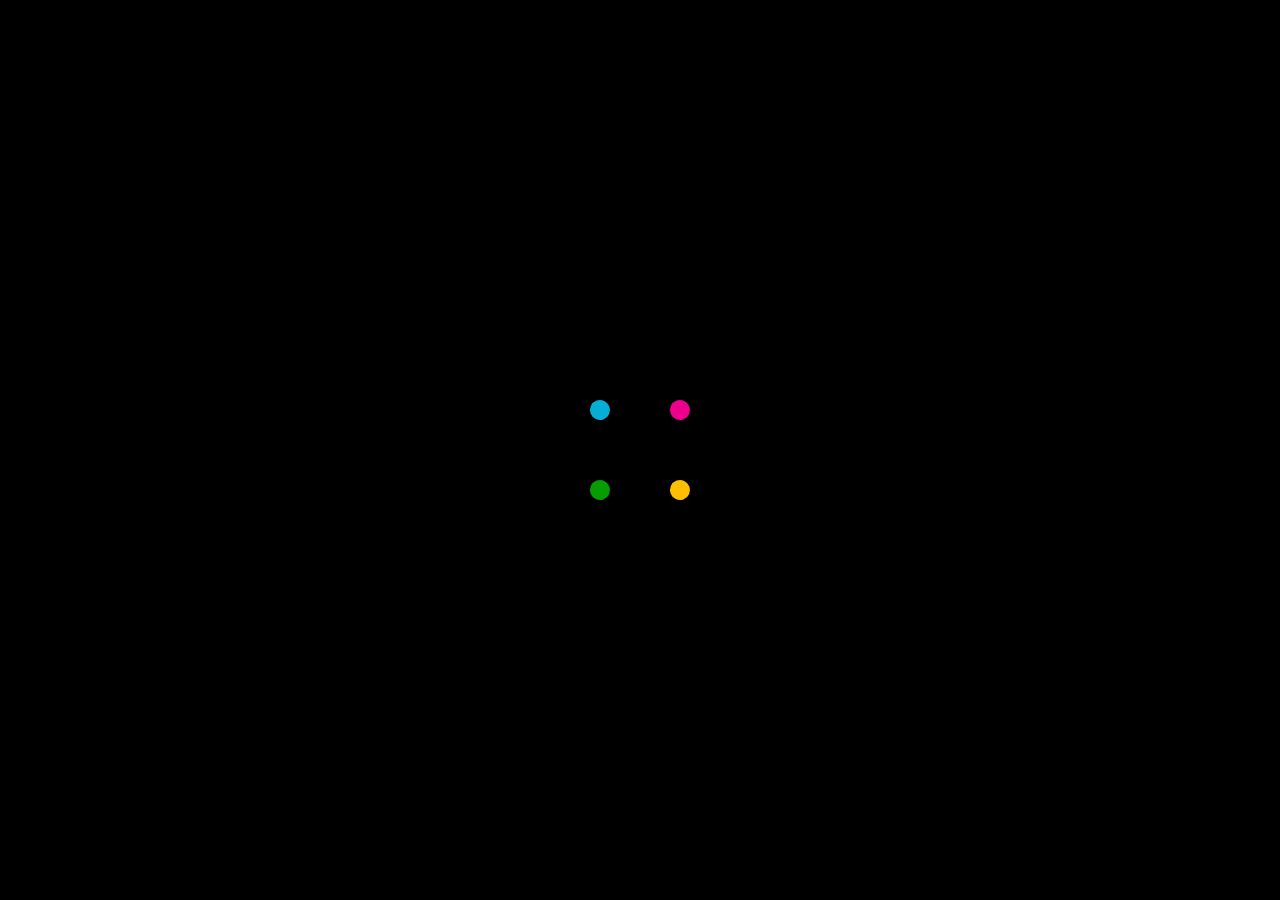
<file: index.html>
<!DOCTYPE html>
<html lang="en">

<head>
  <meta charset="utf-8">
  <meta content="width=device-width, initial-scale=1.0" name="viewport">

  <title>Pradip's Portfolio</title>
  <meta content="" name="description">
  <meta content="" name="keywords">

  <!-- Favicons -->
  <link href="assets/img/Ps.webp" rel="icon">
  <link href="assets/img/Ps.webp" rel="apple-touch-icon">

  <!-- Google Fonts -->
  <link
    href="https://fonts.googleapis.com/css?family=Open+Sans:300,300i,400,400i,600,600i,700,700i|Raleway:300,300i,400,400i,500,500i,600,600i,700,700i|Poppins:300,300i,400,400i,500,500i,600,600i,700,700i"
    rel="stylesheet">

  <!-- Vendor CSS Files -->
  <link href="assets/vendor/bootstrap/css/bootstrap.min.css" rel="stylesheet">
  <link href="assets/vendor/bootstrap-icons/bootstrap-icons.css" rel="stylesheet">
  <link href="assets/vendor/boxicons/css/boxicons.min.css" rel="stylesheet">
  <link href="assets/vendor/glightbox/css/glightbox.min.css" rel="stylesheet">
  <link href="assets/vendor/remixicon/remixicon.css" rel="stylesheet">
  <link href="assets/vendor/swiper/swiper-bundle.min.css" rel="stylesheet">

  <!-- Bootstrap CSS -->
  <link rel="stylesheet" href="https://cdn.jsdelivr.net/npm/bootstrap@4.0.0/dist/css/bootstrap.min.css"
    integrity="sha384-Gn5384xqQ1aoWXA+058RXPxPg6fy4IWvTNh0E263XmFcJlSAwiGgFAW/dAiS6JXm" crossorigin="anonymous">

  <!-- Template Main CSS File -->
  <link href="assets/css/style.css" rel="stylesheet">

  <!-- =======================================================
  * Template Name: Personal
  * Updated: Mar 13 2024 with Bootstrap v5.3.3
  * Template URL: https://bootstrapmade.com/personal-free-resume-bootstrap-template/
  * Author: BootstrapMade.com
  * License: https://bootstrapmade.com/license/
  ======================================================== -->
</head>

<body>

  <!-- Preloader -->
  <div class="preloader">
    <div class="loader7">
      <span class="loader-inner-1"></span>
      <span class="loader-inner-2"></span>
      <span class="loader-inner-3"></span>
      <span class="loader-inner-4"></span>
    </div>
  </div>

  <script>
    // Simulate content loading
    window.addEventListener("load", function () {
      setTimeout(() => {
        const loader = document.querySelector(".preloader");
        loader.className += " hidden"; // Hide loader once content is loaded
      }, 2000);
    });
  </script>

  <!-- ======= Header ======= -->
  <header id="header">
    <div class="container text-dark">

      <h1 class="mb-4"><a href="index.html">Pradip Surse</a></h1>
      <!-- Uncomment below if you prefer to use an image logo -->
      <!-- <a href="index.html" class="mr-auto"><img src="assets/img/logo.png" alt="" class="img-fluid"></a> -->
      <h2 class='console-container'>I'm a passionate <span id='text'></span>
        <div class='console-underscore' id='console'>&#95;</div>
      </h2>

      <nav id="navbar" class="navbar">
        <ul>
          <li><a class="nav-link active" href="#header">Home</a></li>
          <li><a class="nav-link" href="#about">About</a></li>
          <li><a class="nav-link" href="#resume">Resume</a></li>
          <li><a class="nav-link" href="#services">Certificate</a></li>
          <li><a class="nav-link" href="#portfolio">Portfolio</a></li>
          <li><a class="nav-link" href="#graduation-book">Graduation Book</a></li>
          <li><a class="nav-link" href="#contact">Contact</a></li>
        </ul>
        <i class="bi bi-list mobile-nav-toggle"></i>
      </nav><!-- .navbar -->

      <div class="social-links">
        <a href="https://github.com/pradip-surse" class="twitter" target="_blank"><i class="bi bi-github"></i></a>
        <a href="https://www.facebook.com/pradip.surse.90?mibextid=ZbWKwL" class="facebook" target="_blank"><i class="bi bi-facebook"></i></a>
        <a href="https://www.instagram.com/_._pradip_._2k/" class="instagram" target="_blank"><i
            class="bi bi-instagram"></i></a>
        <a href="https://www.linkedin.com/in/pradip-surse-102a78267/" class="linkedin" target="_blank"><i
            class="bi bi-linkedin"></i></a>
        <a href="https://pradipsurse.blogspot.com/" class="twitter" target="_blank"><i class="bi bi-globe"></i></a>
      </div>

    </div>
  </header><!-- End Header -->

  <!-- ======= About Section ======= -->
  <section id="about" class="about">

    <!-- ======= About Me ======= -->
    <div class="about-me container">

      <div class="section-title">
        <h2>About</h2>
        <p>Learn more about me</p>
      </div>

      <div class="row">
        <div class="col-lg-4" data-aos="fade-right">
          <img src="assets/img/PS11.jpg" class="img-fluid" alt="">
        </div>
        <div class="col-lg-8 pt-4 pt-lg-0 content" data-aos="fade-left">
          <h3>Web Developer &amp; DevOps Engineer</h3>
          <p class="fst-italic">
            Hello, I'm an aspiring CS student passionate about Web Development and AWS Cloud Computing. Committed to
            honing skills for impactful contributions.
            Believes in technology's power to drive positive change and eager to be at the forefront of it.
          </p>
          <div class="row">
            <div class="col-lg-6">
              <ul>
                <li><i class="bi bi-chevron-right"></i> <strong>Birthday:</strong> <span>8 Jun 2000</span></li>
                <li><i class="bi bi-chevron-right"></i> <strong>Profile:</strong> <span><a
                      href="https://github.com/Pradip8796" class="text-light">https://github.com/Pradip8796</a></span>
                </li>
                <li><i class="bi bi-chevron-right"></i> <strong>Phone:</strong> <span>+91-8796385370</span></li>
                <li><i class="bi bi-chevron-right"></i> <strong>City:</strong> <span>Pune, Maharashtra, India</span>
                </li>
              </ul>
            </div>
            <div class="col-lg-6">
              <ul>
                <li><i class="bi bi-chevron-right"></i> <strong>Age:</strong>
                  <span id="age">
                    <script>
                      document.getElementById("age").innerText = new Date().getFullYear() - 2000
                    </script>
                  </span>
                </li>
                <li><i class="bi bi-chevron-right"></i> <strong>Degree:</strong> <span>B. Tech(2024)</span></li>
                <li><i class="bi bi-chevron-right"></i> <strong>Email:</strong>
                  <span>pradipsursesona@gmail.com</span>
                </li>
                <li><i class="bi bi-chevron-right"></i> <strong>Status:</strong> <span>Open for Work</span></li>
              </ul>
            </div>
          </div>
          <p>
            Passionate Web Developer with a flair for HTML, CSS, and JavaScript wizardry. I specialize in crafting mesmerizing user interfaces using the magic of Bootstrap. I'm adept at navigating the realms of Django, Flask, PHP, MySQL, and MongoDB to bring your web projects to life with scalability and security at their core. Let's work together to transform your digital visions into immersive and captivating experiences!✨💻
          </p>
        </div>
      </div>

    </div><!-- End About Me -->

    <!-- ======= Counts ======= -->
    <!-- <div class="counts container">

      <div class="row">

        <div class="col-lg-3 col-md-6">
          <div class="count-box">
            <i class="bi bi-emoji-smile"></i>
            <span data-purecounter-start="0" data-purecounter-end="232" data-purecounter-duration="1" class="purecounter"></span>
            <p>Happy Clients</p>
          </div>
        </div>

        <div class="col-lg-3 col-md-6 mt-5 mt-md-0">
          <div class="count-box">
            <i class="bi bi-journal-richtext"></i>
            <span data-purecounter-start="0" data-purecounter-end="521" data-purecounter-duration="1" class="purecounter"></span>
            <p>Projects</p>
          </div>
        </div>

        <div class="col-lg-3 col-md-6 mt-5 mt-lg-0">
          <div class="count-box">
            <i class="bi bi-headset"></i>
            <span data-purecounter-start="0" data-purecounter-end="1463" data-purecounter-duration="1" class="purecounter"></span>
            <p>Hours Of Support</p>
          </div>
        </div>

        <div class="col-lg-3 col-md-6 mt-5 mt-lg-0">
          <div class="count-box">
            <i class="bi bi-award"></i>
            <span data-purecounter-start="0" data-purecounter-end="24" data-purecounter-duration="1" class="purecounter"></span>
            <p>Awards</p>
          </div>
        </div>

      </div>

    </div> -->

    <!-- ======= Skills  ======= -->
    <div class="skills container">

      <div class="section-title">
        <h2>Skills</h2>
        <h4 class="text-light mb-3">Programming Languages</h4>
      </div>

      <div class="row skills-content">

        <div class="col-lg-6">

          <div class="progress">
            <span class="skill">PYTHON <i class="val">85%</i></span>
            <div class="progress-bar-wrap">
              <div class="progress-bar" role="progressbar" aria-valuenow="85" aria-valuemin="0" aria-valuemax="100">
              </div>
            </div>
          </div>

          <div class="progress">
            <span class="skill">C++ <i class="val">80%</i></span>
            <div class="progress-bar-wrap">
              <div class="progress-bar" role="progressbar" aria-valuenow="80" aria-valuemin="0" aria-valuemax="100">
              </div>
            </div>
          </div>

          <div class="progress">
            <span class="skill">JavaScript <i class="val">75%</i></span>
            <div class="progress-bar-wrap">
              <div class="progress-bar" role="progressbar" aria-valuenow="75" aria-valuemin="0" aria-valuemax="100">
              </div>
            </div>
          </div>

        </div>

        <div class="col-lg-6">

          <div class="progress">
            <span class="skill">PHP <i class="val">80%</i></span>
            <div class="progress-bar-wrap">
              <div class="progress-bar" role="progressbar" aria-valuenow="80" aria-valuemin="0" aria-valuemax="100">
              </div>
            </div>
          </div>

          <div class="progress">
            <span class="skill">JAVA <i class="val">75%</i></span>
            <div class="progress-bar-wrap">
              <div class="progress-bar" role="progressbar" aria-valuenow="75" aria-valuemin="0" aria-valuemax="100">
              </div>
            </div>
          </div>

        </div>

      </div>

    </div><!-- End Skills -->

    <!-- ======= Skills  ======= -->
    <div class="skills container">

      <div class="section-title">
        <h4 class="text-light mb-3">Web Technology</h4>
      </div>

      <div class="row skills-content">

        <div class="col-lg-6">

          <div class="progress">
            <span class="skill">HTML <i class="val">90%</i></span>
            <div class="progress-bar-wrap">
              <div class="progress-bar" role="progressbar" aria-valuenow="90" aria-valuemin="0" aria-valuemax="100">
              </div>
            </div>
          </div>

          <div class="progress">
            <span class="skill">CSS <i class="val">90%</i></span>
            <div class="progress-bar-wrap">
              <div class="progress-bar" role="progressbar" aria-valuenow="90" aria-valuemin="0" aria-valuemax="100">
              </div>
            </div>
          </div>

          <div class="progress">
            <span class="skill">JavaScript <i class="val">75%</i></span>
            <div class="progress-bar-wrap">
              <div class="progress-bar" role="progressbar" aria-valuenow="75" aria-valuemin="0" aria-valuemax="100">
              </div>
            </div>
          </div>

        </div>

        <div class="col-lg-6">

          <div class="progress">
            <span class="skill">PHP <i class="val">80%</i></span>
            <div class="progress-bar-wrap">
              <div class="progress-bar" role="progressbar" aria-valuenow="80" aria-valuemin="0" aria-valuemax="100">
              </div>
            </div>
          </div>

          <div class="progress">
            <span class="skill">NodeJs <i class="val">70%</i></span>
            <div class="progress-bar-wrap">
              <div class="progress-bar" role="progressbar" aria-valuenow="70" aria-valuemin="0" aria-valuemax="100">
              </div>
            </div>
          </div>

        </div>

      </div>

    </div><!-- End Skills -->

    <!-- ======= Interests ======= -->
    <!--div class="interests container">

      <div class="section-title">
        <h2>Interests</h2>
      </div>

      <div class="row">
        <div class="col-lg-3 col-md-4">
          <div class="icon-box">
            <i class="ri-store-line" style="color: #ffbb2c;"></i>
            <h3>Lorem Ipsum</h3>
          </div>
        </div>
        <div class="col-lg-3 col-md-4 mt-4 mt-md-0">
          <div class="icon-box">
            <i class="ri-bar-chart-box-line" style="color: #5578ff;"></i>
            <h3>Dolor Sitema</h3>
          </div>
        </div>
        <div class="col-lg-3 col-md-4 mt-4 mt-md-0">
          <div class="icon-box">
            <i class="ri-calendar-todo-line" style="color: #e80368;"></i>
            <h3>Sed perspiciatis</h3>
          </div>
        </div>
        <div class="col-lg-3 col-md-4 mt-4 mt-lg-0">
          <div class="icon-box">
            <i class="ri-paint-brush-line" style="color: #e361ff;"></i>
            <h3>Magni Dolores</h3>
          </div>
        </div>
        <div class="col-lg-3 col-md-4 mt-4">
          <div class="icon-box">
            <i class="ri-database-2-line" style="color: #47aeff;"></i>
            <h3>Nemo Enim</h3>
          </div>
        </div>
        <div class="col-lg-3 col-md-4 mt-4">
          <div class="icon-box">
            <i class="ri-gradienter-line" style="color: #ffa76e;"></i>
            <h3>Eiusmod Tempor</h3>
          </div>
        </div>
        <div class="col-lg-3 col-md-4 mt-4">
          <div class="icon-box">
            <i class="ri-file-list-3-line" style="color: #11dbcf;"></i>
            <h3>Midela Teren</h3>
          </div>
        </div>
        <div class="col-lg-3 col-md-4 mt-4">
          <div class="icon-box">
            <i class="ri-price-tag-2-line" style="color: #4233ff;"></i>
            <h3>Pira Neve</h3>
          </div>
        </div>
        <div class="col-lg-3 col-md-4 mt-4">
          <div class="icon-box">
            <i class="ri-anchor-line" style="color: #b2904f;"></i>
            <h3>Dirada Pack</h3>
          </div>
        </div>
        <div class="col-lg-3 col-md-4 mt-4">
          <div class="icon-box">
            <i class="ri-disc-line" style="color: #b20969;"></i>
            <h3>Moton Ideal</h3>
          </div>
        </div>
        <div class="col-lg-3 col-md-4 mt-4">
          <div class="icon-box">
            <i class="ri-base-station-line" style="color: #ff5828;"></i>
            <h3>Verdo Park</h3>
          </div>
        </div>
        <div class="col-lg-3 col-md-4 mt-4">
          <div class="icon-box">
            <i class="ri-fingerprint-line" style="color: #29cc61;"></i>
            <h3>Flavor Nivelanda</h3>
          </div>
        </div>
      </div>

    </div><!-- End Interests -->

    <!-- ======= Testimonials ======= -->
    <!-- <div class="testimonials container">

      <div class="section-title">
        <h2>Testimonials</h2>
      </div>

      <div class="testimonials-slider swiper" data-aos="fade-up" data-aos-delay="100">
        <div class="swiper-wrapper">

          <div class="swiper-slide">
            <div class="testimonial-item">
              <p>
                <i class="bx bxs-quote-alt-left quote-icon-left"></i>
                Proin iaculis purus consequat sem cure digni ssim donec porttitora entum suscipit rhoncus. Accusantium quam, ultricies eget id, aliquam eget nibh et. Maecen aliquam, risus at semper.
                <i class="bx bxs-quote-alt-right quote-icon-right"></i>
              </p>
              <img src="assets/img/testimonials/testimonials-1.jpg" class="testimonial-img" alt="">
              <h3>Saul Goodman</h3>
              <h4>Ceo &amp; Founder</h4>
            </div>
          </div>

          <div class="swiper-slide">
            <div class="testimonial-item">
              <p>
                <i class="bx bxs-quote-alt-left quote-icon-left"></i>
                Export tempor illum tamen malis malis eram quae irure esse labore quem cillum quid cillum eram malis quorum velit fore eram velit sunt aliqua noster fugiat irure amet legam anim culpa.
                <i class="bx bxs-quote-alt-right quote-icon-right"></i>
              </p>
              <img src="assets/img/testimonials/testimonials-2.jpg" class="testimonial-img" alt="">
              <h3>Sara Wilsson</h3>
              <h4>Designer</h4>
            </div>
          </div>

          <div class="swiper-slide">
            <div class="testimonial-item">
              <p>
                <i class="bx bxs-quote-alt-left quote-icon-left"></i>
                Enim nisi quem export duis labore cillum quae magna enim sint quorum nulla quem veniam duis minim tempor labore quem eram duis noster aute amet eram fore quis sint minim.
                <i class="bx bxs-quote-alt-right quote-icon-right"></i>
              </p>
              <img src="assets/img/testimonials/testimonials-3.jpg" class="testimonial-img" alt="">
              <h3>Jena Karlis</h3>
              <h4>Store Owner</h4>
            </div>
          </div>

          <div class="swiper-slide">
            <div class="testimonial-item">
              <p>
                <i class="bx bxs-quote-alt-left quote-icon-left"></i>
                Fugiat enim eram quae cillum dolore dolor amet nulla culpa multos export minim fugiat minim velit minim dolor enim duis veniam ipsum anim magna sunt elit fore quem dolore labore illum veniam.
                <i class="bx bxs-quote-alt-right quote-icon-right"></i>
              </p>
              <img src="assets/img/testimonials/testimonials-4.jpg" class="testimonial-img" alt="">
              <h3>Matt Brandon</h3>
              <h4>Freelancer</h4>
            </div>
          </div>

          <div class="swiper-slide">
            <div class="testimonial-item">
              <p>
                <i class="bx bxs-quote-alt-left quote-icon-left"></i>
                Quis quorum aliqua sint quem legam fore sunt eram irure aliqua veniam tempor noster veniam enim culpa labore duis sunt culpa nulla illum cillum fugiat legam esse veniam culpa fore nisi cillum quid.
                <i class="bx bxs-quote-alt-right quote-icon-right"></i>
              </p>
              <img src="assets/img/testimonials/testimonials-5.jpg" class="testimonial-img" alt="">
              <h3>John Larson</h3>
              <h4>Entrepreneur</h4>
            </div>
          </div>

        </div>
        <div class="swiper-pagination"></div>
      </div>

      <div class="owl-carousel testimonials-carousel">

      </div>

    </div> -->
    <!-- End Testimonials  -->

  </section><!-- End About Section -->

  <!-- ======= Resume Section ======= -->
  <section id="resume" class="resume">
    <div class="container">

      <div class="section-title">
        <h2>Resume</h2>
        <p>Check My Resume</p>
        <button class="btn btn-outline-warning mt-3 px-5 aos-init aos-animate" data-aos="zoom-out"
          data-aos-duration="300">Download Resume</button>
      </div>

      <div class="row">
        <div class="col-lg-6">
          <h3 class="resume-title">Sumary</h3>
          <div class="resume-item pb-0">
            <h4>Pradip Surse</h4>
            <p><em>Results-driven CS professional with a strong foundation in Python, C++, Java, and web development
                technologies.</em>
            </p>
            <p>
            <ul>
              <li>Pune, Maharashtra, India</li>
              <li>+91-8796385370</li>
              <li>pradipsursesona@gmail.com</li>
            </ul>
            </p>
          </div>

          <h3 class="resume-title">Education</h3>
          <div class="resume-item">
            <h4>BACHELOR OF TECHNOLOGY (CS)</h4>
            <h5>2021 - 2024</h5>
            <p><em>MIT Academy of Engineering, Alandi, Pune</em></p>
            <p>
            <ul>
              <li>Major: Computer Engineering</li>
              <li>Minor: Cloud Computing/DevOps</li>
              <li>CGPA: 8.02</li>
            </ul>
            </p>
          </div>
          <div class="resume-item">
            <h4>DIPLOMA</h4>
            <h5>2019 - 2021</h5>
            <p><em>Amrutvahini Polytechnic Sangamner</em></p>
            <p>
            <ul>
              <li>Major: Computer Engineering</li>
              <li>Percentage : 70.94%</li>
            </ul>
            </p>
          </div>
          <div class="resume-item">
            <h4>HSC</h4>
            <h5>2019</h5>
            <p><em>SDM Newasa</em></p>
            <p>
            <ul>
              <li>Percentage : 70.94%</li>
            </ul>
            </p>
          </div>
          <div class="resume-item">
            <h4>SSC</h4>
            <h5>2017</h5>
            <p><em>New English School Sainathnagar</em></p>
            <p>
            <ul>
              <li>Percentage : 73.60%</li>
            </ul>
            </p>
          </div>
        </div>
        <div class="col-lg-6">
          <h3 class="resume-title">Professional Experience</h3>
          <div class="resume-item">
            <h4>Web Development</h4>
            <h5>Aug 2023</h5>
            <p><em>INTERN CROWD </em></p>
            <p>
            <ul>
              <li>Serving as a Backend Developer for the development and implementation of the graphic, layout, and production
                communication materials</li>
              <li>Acquired proficiency in PHP programming through hands-on experience on a live project during the internship.
              </li>
              <li>Supervise the assessment of all graphic materials in order to ensure quality and accuracy of the
                design</li>
            </ul>
            </p>
          </div>
          <div class="resume-item">
            <h4>Web Development and Designing</h4>
            <h5>Mar 2023</h5>
            <p><em>OASIS INFOBYTE</em></p>
            <p>
            <ul>
              <li>I am incredibly grateful for the opportunity to have completed an internship at Oasis Infobyte.</li>
              <li>The experience was incredibly valuable, and I was able to develop my skills significantly while working on exciting projects.</li>
              <li>Oasis Infobyte offers a variety of internship opportunities in different fields.</li>
            </ul>
            </p>
          </div>
        </div>
      </div>

    </div>
  </section><!-- End Resume Section -->

  <!-- ======= Services Section ======= -->
  <section id="services" class="services portfolio">
    <div class="container">

      <div class="section-title">
        <h2>Certifications</h2>
        <p>My Certificate</p>
      </div>


      <div class="row portfolio-container">

        <div class="col-lg-4 col-md-6 portfolio-item filter-app">
          <div class="portfolio-wrap">
            <img src="assets/img/ICC.jpg" class="img-fluid" alt="">
            <div class="portfolio-info">
              <h4>INTERN CROWD</h4>
              <div class="portfolio-links">
                <a href="assets/img/ICC.jpg" data-gallery="portfolioGallery"
                  class="portfolio-lightbox" title="INTERN CROWD"><i class="bx bx-plus"></i></a>
                <!-- <a href="portfolio-details.html" data-gallery="portfolioDetailsGallery" data-glightbox="type: external" -->
                  <!-- class="portfolio-details-lightbox" title="Portfolio Details"><i class="bx bx-link"></i></a> -->
              </div>
            </div>
          </div>
        </div>

        <div class="col-lg-4 col-md-6 portfolio-item filter-web">
          <div class="portfolio-wrap">
            <img src="assets/img/OASIS.jpg" class="img-fluid" alt="">
            <div class="portfolio-info">
              <h4>OASIS</h4>
              <div class="portfolio-links">
                <a href="assets/img/OASIS.jpg" data-gallery="portfolioGallery"
                  class="portfolio-lightbox" title="OASIS"><i class="bx bx-plus"></i></a>
              </div>
            </div>
          </div>
        </div>

        <div class="col-lg-4 col-md-6 portfolio-item filter-card">
          <div class="portfolio-wrap">
            <img src="assets/img/Artificial.jpg" class="img-fluid" alt="">
            <div class="portfolio-info">
              <h4>Artificial Intelligence</h4>
              <div class="portfolio-links">
                <a href="assets/img/Artificial.jpg" data-gallery="portfolioGallery"
                  class="portfolio-lightbox" title="Artificial"><i class="bx bx-plus"></i></a>
              </div>
            </div>
          </div>
        </div>

        <div class="col-lg-4 col-md-6 portfolio-item filter-web">
          <div class="portfolio-wrap">
            <img src="assets/img/Android.jpg" class="img-fluid" alt="">
            <div class="portfolio-info">
              <h4>Android Application Development</h4>
              <p>Web</p>
              <div class="portfolio-links">
                <a href="assets/img/Android.jpg" data-gallery="portfolioGallery"
                  class="portfolio-lightbox" title="Web 3"><i class="bx bx-plus"></i></a>
              </div>
            </div>
          </div>
        </div>

        <div class="col-lg-4 col-md-6 portfolio-item filter-card">
          <div class="portfolio-wrap">
            <img src="assets/img/FrontEnd.jpg" class="img-fluid" alt="">
            <div class="portfolio-info">
              <h4>Front End Development</h4>
              <div class="portfolio-links">
                <a href="assets/img/FrontEnd.jpg" data-gallery="portfolioGallery"
                  class="portfolio-lightbox" title="Card"><i class="bx bx-plus"></i></a>
              </div>
            </div>
          </div>
        </div>

        <div class="col-lg-4 col-md-6 portfolio-item filter-web">
          <div class="portfolio-wrap">
            <img src="assets/img/DevOps.jpg" class="img-fluid" alt="">
            <div class="portfolio-info">
              <h4>DevOps</h4>
              <p>Web</p>
              <div class="portfolio-links">
                <a href="assets/img/DevOps.jpg" data-gallery="portfolioGallery"
                  class="portfolio-lightbox" title="Web 3"><i class="bx bx-plus"></i></a>
              </div>
            </div>
          </div>
        </div>

        <div class="col-lg-4 col-md-6 portfolio-item filter-app">
          <div class="portfolio-wrap">
            <img src="assets/img/AzureEssential.jpg" class="img-fluid" alt="">
            <div class="portfolio-info">
              <h4>Microsoft Azure Essentials</h4>
              <div class="portfolio-links">
                <a href="assets/img/AzureEssential.jpg" data-gallery="portfolioGallery"
                  class="portfolio-lightbox" title="CISCO"><i class="bx bx-plus"></i></a>
              </div>
            </div>
          </div>
        </div>

        <div class="col-lg-4 col-md-6 portfolio-item filter-card">
          <div class="portfolio-wrap">
            <img src="assets/img/AzureApplication.jpg" class="img-fluid" alt="">
            <div class="portfolio-info">
              <h4>Microsoft Azure Application</h4>
              <div class="portfolio-links">
                <a href="assets/img/AzureApplication.jpg" data-gallery="portfolioGallery"
                  class="portfolio-lightbox" title="Card"><i class="bx bx-plus"></i></a>
              </div>
            </div>
          </div>
        </div>

        <div class="col-lg-4 col-md-6 portfolio-item filter-web">
          <div class="portfolio-wrap">
            <img src="assets/img/C.jpg" class="img-fluid" alt="">
            <div class="portfolio-info">
              <h4>CISCO</h4>
              <p>Web</p>
              <div class="portfolio-links">
                <a href="assets/img/C.jpg" data-gallery="portfolioGallery"
                  class="portfolio-lightbox" title="Web 3"><i class="bx bx-plus"></i></a>
              </div>
            </div>
          </div>
        </div>

        <div class="col-lg-4 col-md-6 portfolio-item filter-card">
          <div class="portfolio-wrap">
            <img src="assets/img/D.jpg" class="img-fluid" alt="">
            <div class="portfolio-info">
              <h4>CLOUD ARCHITECTURE</h4>
              <div class="portfolio-links">
                <a href="assets/img/D.jpg" data-gallery="portfolioGallery"
                  class="portfolio-lightbox" title="CLOUD ARCHITECTURE"><i class="bx bx-plus"></i></a>
              </div>
            </div>
          </div>
        </div>

        <div class="col-lg-4 col-md-6 portfolio-item filter-web">
          <div class="portfolio-wrap">
            <img src="assets/img/E.jpg" class="img-fluid" alt="">
            <div class="portfolio-info">
              <h4>CLOUD FOUNDATION</h4>
              <div class="portfolio-links">
                <a href="assets/img/E.jpg" data-gallery="portfolioGallery"
                  class="portfolio-lightbox" title="CLOUD FOUNDATION"><i class="bx bx-plus"></i></a>
              </div>
            </div>
          </div>
        </div>

        <div class="col-lg-4 col-md-6 portfolio-item filter-app">
          <div class="portfolio-wrap">
            <img src="assets/img/A.jpg" class="img-fluid" alt="">
            <div class="portfolio-info">
              <h4>REDHAT LINUX</h4>
              <div class="portfolio-links">
                <a href="assets/img/A.jpg" data-gallery="portfolioGallery"
                  class="portfolio-lightbox" title="REDHAT LINUX"><i class="bx bx-plus"></i></a>
              </div>
            </div>
          </div>
        </div>

        <div class="col-lg-4 col-md-6 portfolio-item filter-card">
          <div class="portfolio-wrap">
            <img src="assets/img/B.jpg" class="img-fluid" alt="">
            <div class="portfolio-info">
              <h4>LINUX</h4>
              <div class="portfolio-links">
                <a href="assets/img/B.jpg" data-gallery="portfolioGallery"
                  class="portfolio-lightbox" title="LINUX"><i class="bx bx-plus"></i></a>
              </div>
            </div>
          </div>
        </div>

      </div>


    </div>
  </section><!-- End Services Section -->

  <!-- ======= Portfolio Section ======= -->
  <section id="portfolio" class="portfolio">
    <div class="container">

      <div class="section-title">
        <h2>Portfolio</h2>
        <p>My Works</p>
      </div>


      <div class="row portfolio-container">

        <div class="col-lg-4 col-md-6 portfolio-item filter-app">
          <div class="portfolio-wrap">
            <img src="assets/img/portfolio/Ration.jpeg" class="img-fluid" alt="">
            <div class="portfolio-info">
              <h4>E-Ration Card</h4>
              <p>App</p>
              <div class="portfolio-links">
                <a href="assets/img/portfolio/Ration.jpeg" data-gallery="portfolioGallery"
                class="portfolio-lightbox" title="App 1"><i class="bx bx-plus"></i></a>
                <a href="https://github.com/pradip-surse/E-Ration_Card.git" 
                target="_blank"><i class="bx bx-link"></i></a>
              </div>
            </div>
          </div>
        </div>

        <div class="col-lg-4 col-md-6 portfolio-item filter-web">
          <div class="portfolio-wrap">
            <img src="assets/img/portfolio/Restaurant.jpeg" class="img-fluid" alt="">
            <div class="portfolio-info">
              <h4>Restaurent Management System</h4>
              <p>Web</p>
              <div class="portfolio-links">
                <a href="assets/img/portfolio/Restaurant.jpeg" data-gallery="portfolioGallery"
                  class="portfolio-lightbox" title="Web 3"><i class="bx bx-plus"></i></a>
                <a href="https://github.com/pradip-surse/Restaurent-Management-System"
                  target="_blank"><i class="bx bx-link"></i></a>
              </div>
            </div>
          </div>
        </div>

        <div class="col-lg-4 col-md-6 portfolio-item filter-app">
          <div class="portfolio-wrap">
            <img src="assets/img/portfolio/AI.png" class="img-fluid" alt="">
            <div class="portfolio-info">
              <h4>AI AI-Proctoring</h4>
              <p>App</p>
              <div class="portfolio-links">
                <a href="assets/img/portfolio/AI.png" data-gallery="portfolioGallery"
                  class="portfolio-lightbox" title="App 2"><i class="bx bx-plus"></i></a>
                <a href="https://github.com/pradip-surse/AI-Proctoring"
                target="_blank"><i class="bx bx-link"></i></a>
              </div>
            </div>
          </div>
        </div>

        <div class="col-lg-4 col-md-6 portfolio-item filter-card">
          <div class="portfolio-wrap">
            <img src="assets/img/portfolio/Age.jpeg" class="img-fluid" alt="">
            <div class="portfolio-info">
              <h4>Age Tracker Facial recognition</h4>
              <p>Card</p>
              <div class="portfolio-links">
                <a href="assets/img/portfolio/Age.jpeg" data-gallery="portfolioGallery"
                  class="portfolio-lightbox" title="Card 2"><i class="bx bx-plus"></i></a>
                <a href="https://github.com/pradip-surse/AGE-TRACKER-FACIAL-RECOGNITION"
                target="_blank"><i class="bx bx-link"></i></a>
              </div>
            </div>
          </div>
        </div>

        <div class="col-lg-4 col-md-6 portfolio-item filter-web">
          <div class="portfolio-wrap">
            <img src="assets/img/portfolio/portfolio-5.jpg" class="img-fluid" alt="">
            <div class="portfolio-info">
              <h4>Web 2</h4>
              <p>Web</p>
              <div class="portfolio-links">
                <a href="assets/img/portfolio/portfolio-5.jpg" data-gallery="portfolioGallery"
                  class="portfolio-lightbox" title="Web 2"><i class="bx bx-plus"></i></a>
                <a href="portfolio-details.html" data-gallery="portfolioDetailsGallery" data-glightbox="type: external"
                  class="portfolio-details-lightbox" title="Portfolio Details"><i class="bx bx-link"></i></a>
              </div>
            </div>
          </div>
        </div>

        <div class="col-lg-4 col-md-6 portfolio-item filter-app">
          <div class="portfolio-wrap">
            <img src="assets/img/portfolio/portfolio-6.jpg" class="img-fluid" alt="">
            <div class="portfolio-info">
              <h4>App 3</h4>
              <p>App</p>
              <div class="portfolio-links">
                <a href="assets/img/portfolio/portfolio-6.jpg" data-gallery="portfolioGallery"
                  class="portfolio-lightbox" title="App 3"><i class="bx bx-plus"></i></a>
                <a href="portfolio-details.html" data-gallery="portfolioDetailsGallery" data-glightbox="type: external"
                  class="portfolio-details-lightbox" title="Portfolio Details"><i class="bx bx-link"></i></a>
              </div>
            </div>
          </div>
        </div>

        <div class="col-lg-4 col-md-6 portfolio-item filter-card">
          <div class="portfolio-wrap">
            <img src="assets/img/portfolio/portfolio-7.jpg" class="img-fluid" alt="">
            <div class="portfolio-info">
              <h4>Card 1</h4>
              <p>Card</p>
              <div class="portfolio-links">
                <a href="assets/img/portfolio/portfolio-7.jpg" data-gallery="portfolioGallery"
                  class="portfolio-lightbox" title="Card 1"><i class="bx bx-plus"></i></a>
                <a href="portfolio-details.html" data-gallery="portfolioDetailsGallery" data-glightbox="type: external"
                  class="portfolio-details-lightbox" title="Portfolio Details"><i class="bx bx-link"></i></a>
              </div>
            </div>
          </div>
        </div>

        <div class="col-lg-4 col-md-6 portfolio-item filter-card">
          <div class="portfolio-wrap">
            <img src="assets/img/portfolio/portfolio-8.jpg" class="img-fluid" alt="">
            <div class="portfolio-info">
              <h4>Card 3</h4>
              <p>Card</p>
              <div class="portfolio-links">
                <a href="assets/img/portfolio/portfolio-8.jpg" data-gallery="portfolioGallery"
                  class="portfolio-lightbox" title="Card 3"><i class="bx bx-plus"></i></a>
                <a href="portfolio-details.html" data-gallery="portfolioDetailsGallery" data-glightbox="type: external"
                  class="portfolio-details-lightbox" title="Portfolio Details"><i class="bx bx-link"></i></a>
              </div>
            </div>
          </div>
        </div>

        <div class="col-lg-4 col-md-6 portfolio-item filter-web">
          <div class="portfolio-wrap">
            <img src="assets/img/portfolio/portfolio-9.jpg" class="img-fluid" alt="">
            <div class="portfolio-info">
              <h4>Web 3</h4>
              <p>Web</p>
              <div class="portfolio-links">
                <a href="assets/img/portfolio/portfolio-9.jpg" data-gallery="portfolioGallery"
                  class="portfolio-lightbox" title="Web 3"><i class="bx bx-plus"></i></a>
                <a href="portfolio-details.html" data-gallery="portfolioDetailsGallery" data-glightbox="type: external"
                  class="portfolio-details-lightbox" title="Portfolio Details"><i class="bx bx-link"></i></a>
              </div>
            </div>
          </div>
        </div>

      </div>

    </div>
  </section><!-- End Portfolio Section -->

   <!-- ======= Graduation Book Section ======= -->
  <section id="graduation-book" class="portfolio">
    <div class="container">

      <div class="section-title">
        <h2>Graduation Book</h2>
        <p>Welcome to my graduation journey</p>
      </div>

      <div style="position: relative; width: 100%; height: 0; padding-top: 58.8235%; padding-bottom: 0; box-shadow: 0 2px 8px 0 rgba(63,69,81,0.16); margin-top: 1.6em; margin-bottom: 0.9em; overflow: hidden; border-radius: 8px; will-change: transform;">
        <iframe loading="lazy" style="position: absolute; width: 100%; height: 100%; top: 0; left: 0; border: none; padding: 0;margin: 0;" src="https:&#x2F;&#x2F;www.canva.com&#x2F;design&#x2F;DAGFY6zW6Do&#x2F;dVzdOB2FhHYCsHC3arHj7g&#x2F;view?embed" allowfullscreen="allowfullscreen" allow="fullscreen">
        </iframe>
      </div>
      <a href="https:&#x2F;&#x2F;www.canva.com&#x2F;design&#x2F;DAGFY6zW6Do&#x2F;dVzdOB2FhHYCsHC3arHj7g&#x2F;view?utm_content=DAGFY6zW6Do&amp;utm_campaign=designshare&amp;utm_medium=embeds&amp;utm_source=link" target="_blank" rel="noopener">Pradip Graduation Book</a> by Pradip Surse

    </div>
  </section>
  <!-- ======= Graduation Book Section End ======= -->

  <!-- ======= Contact Section ======= -->
  <section id="contact" class="contact">
    <div class="container">

      <div class="section-title">
        <h2>Contact</h2>
        <p>Contact Me</p>
      </div>

      <div class="row mt-2">

        <div class="col-md-6 d-flex align-items-stretch">
          <div class="info-box">
            <a href="https://www.google.com/maps?q=Pune,Maharashtra,India" class="iconContainer" target="_blank">
              <i class="bx bx-map"></i>
              <h3>My Address</h3>
              <p>Pune, Maharashtra, India</p>
            </a>
          </div>
        </div>

        <div class="col-md-6 mt-4 mt-md-0 d-flex align-items-stretch">
          <div class="info-box">
            <i class="bx bx-share-alt"></i>
            <h3>Social Profiles</h3>
            <div class="social-links">
              <a href="https://github.com/pradip-surse" class="twitter" target="_blank"><i class="bi bi-github"></i></a>
              <a href="https://www.facebook.com/pradip.surse.90?mibextid=ZbWKwL" class="facebook" target="_blank"><i class="bi bi-facebook"></i></a>
              <a href="https://www.instagram.com/_._pradip_._2k/" class="instagram" target="_blank"><i
                  class="bi bi-instagram"></i></a>
              <a href="https://www.linkedin.com/in/pradip-surse-102a78267/" class="linkedin" target="_blank"><i
                  class="bi bi-linkedin"></i></a>
            </div>
          </div>
        </div>

        <div class="col-md-6 mt-4 d-flex align-items-stretch">
          <div class="info-box">
            <a href="mailto:pradipsursesona@gmail.com" class="iconContainer">
              <i class="bx bx-envelope"></i>
              <h3>Email Me</h3>
              <p>pradipsursesona@gmail.com</p>
            </a>
          </div>
        </div>
        <div class="col-md-6 mt-4 d-flex align-items-stretch">
          <div class="info-box">
            <a href="tel:+918796385370" class="iconContainer">
              <i class="bx bx-phone-call"></i>
              <h3>Call Me</h3>
              <p>+91 8796385370</p>
            </a>
          </div>
        </div>
      </div>



    </div>
  </section><!-- End Contact Section -->




  <!-- Vendor JS Files -->
  <script src="assets/vendor/purecounter/purecounter_vanilla.js"></script>
  <script src="assets/vendor/bootstrap/js/bootstrap.bundle.min.js"></script>
  <script src="assets/vendor/glightbox/js/glightbox.min.js"></script>
  <script src="assets/vendor/isotope-layout/isotope.pkgd.min.js"></script>
  <script src="assets/vendor/swiper/swiper-bundle.min.js"></script>
  <script src="assets/vendor/waypoints/noframework.waypoints.js"></script>
  <script src="assets/vendor/php-email-form/validate.js"></script>

  <script src="http://code.jquery.com/jquery-2.2.1.min.js"></script>

  <script src="https://code.jquery.com/jquery-3.2.1.slim.min.js"
    integrity="sha384-KJ3o2DKtIkvYIK3UENzmM7KCkRr/rE9/Qpg6aAZGJwFDMVNA/GpGFF93hXpG5KkN"
    crossorigin="anonymous"></script>
  <script src="https://cdn.jsdelivr.net/npm/popper.js@1.12.9/dist/umd/popper.min.js"
    integrity="sha384-ApNbgh9B+Y1QKtv3Rn7W3mgPxhU9K/ScQsAP7hUibX39j7fakFPskvXusvfa0b4Q"
    crossorigin="anonymous"></script>
  <script src="https://cdn.jsdelivr.net/npm/bootstrap@4.0.0/dist/js/bootstrap.min.js"
    integrity="sha384-JZR6Spejh4U02d8jOt6vLEHfe/JQGiRRSQQxSfFWpi1MquVdAyjUar5+76PVCmYl"
    crossorigin="anonymous"></script>

  <!-- Template Main JS File -->
  <script src="assets/js/main.js"></script>

</body>

</html>
</file>
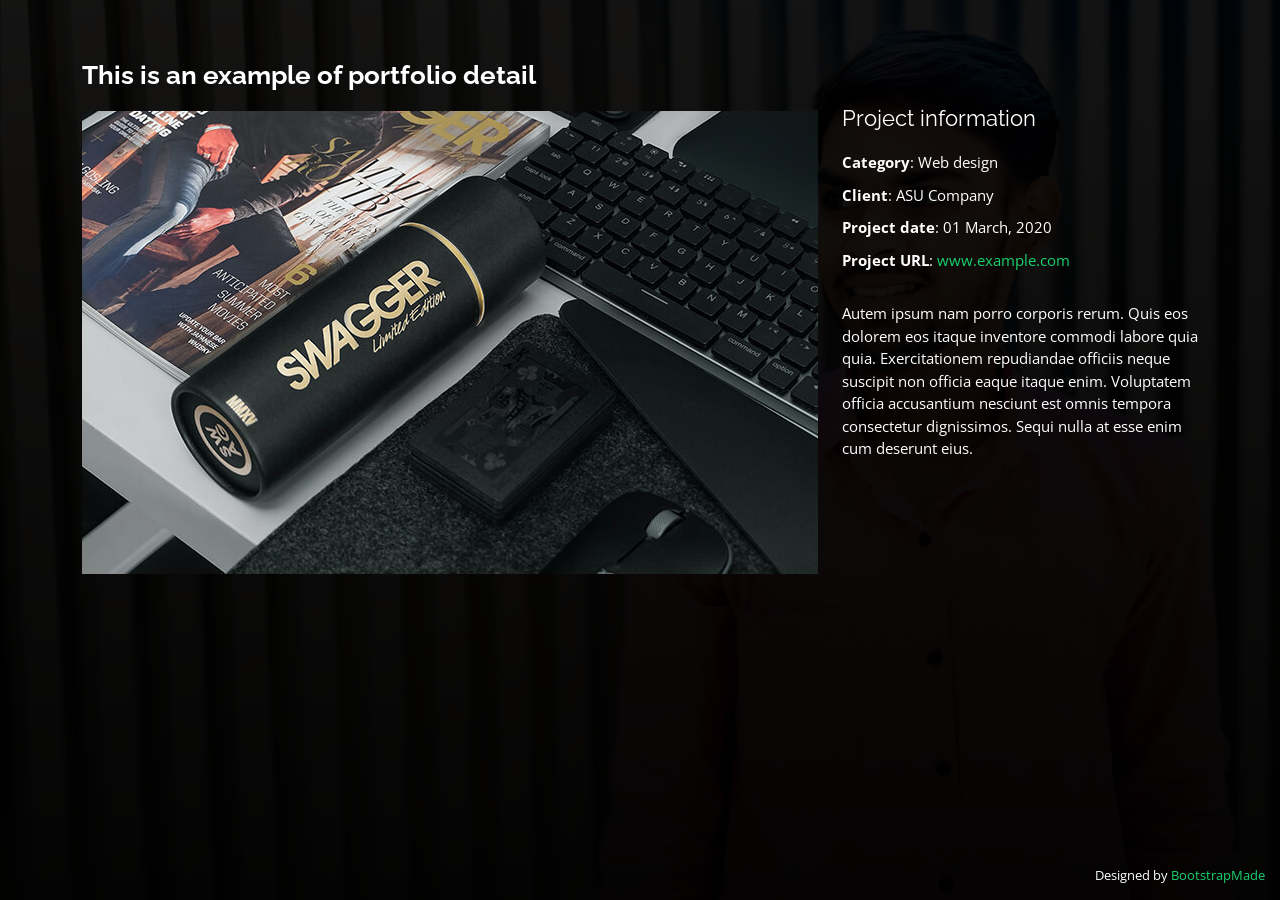
<file: portfolio-details.html>
<!DOCTYPE html>
<html lang="en">

<head>
  <meta charset="utf-8">
  <meta content="width=device-width, initial-scale=1.0" name="viewport">

  <title>Portfolio Details - Personal Bootstrap Template</title>
  <meta content="" name="description">
  <meta content="" name="keywords">

  <!-- Favicons -->
  <link href="assets/img/favicon.png" rel="icon">
  <link href="assets/img/apple-touch-icon.png" rel="apple-touch-icon">

  <!-- Google Fonts -->
  <link href="https://fonts.googleapis.com/css?family=Open+Sans:300,300i,400,400i,600,600i,700,700i|Raleway:300,300i,400,400i,500,500i,600,600i,700,700i|Poppins:300,300i,400,400i,500,500i,600,600i,700,700i" rel="stylesheet">

  <!-- Vendor CSS Files -->
  <link href="assets/vendor/bootstrap/css/bootstrap.min.css" rel="stylesheet">
  <link href="assets/vendor/bootstrap-icons/bootstrap-icons.css" rel="stylesheet">
  <link href="assets/vendor/boxicons/css/boxicons.min.css" rel="stylesheet">
  <link href="assets/vendor/glightbox/css/glightbox.min.css" rel="stylesheet">
  <link href="assets/vendor/remixicon/remixicon.css" rel="stylesheet">
  <link href="assets/vendor/swiper/swiper-bundle.min.css" rel="stylesheet">

  <!-- Template Main CSS File -->
  <link href="assets/css/style.css" rel="stylesheet">

  <!-- =======================================================
  * Template Name: Personal
  * Updated: Mar 13 2024 with Bootstrap v5.3.3
  * Template URL: https://bootstrapmade.com/personal-free-resume-bootstrap-template/
  * Author: BootstrapMade.com
  * License: https://bootstrapmade.com/license/
  ======================================================== -->
</head>

<body>

  <main id="main">

    <!-- ======= Portfolio Details ======= -->
    <div id="portfolio-details" class="portfolio-details">
      <div class="container">

        <div class="row">

          <div class="col-lg-8">
            <h2 class="portfolio-title">This is an example of portfolio detail</h2>

            <div class="portfolio-details-slider swiper">
              <div class="swiper-wrapper align-items-center">

                <div class="swiper-slide">
                  <img src="assets/img/portfolio/portfolio-details-1.jpg" alt="">
                </div>

                <div class="swiper-slide">
                  <img src="assets/img/portfolio/portfolio-details-2.jpg" alt="">
                </div>

                <div class="swiper-slide">
                  <img src="assets/img/portfolio/portfolio-details-3.jpg" alt="">
                </div>

              </div>
              <div class="swiper-pagination"></div>
            </div>

          </div>

          <div class="col-lg-4 portfolio-info">
            <h3>Project information</h3>
            <ul>
              <li><strong>Category</strong>: Web design</li>
              <li><strong>Client</strong>: ASU Company</li>
              <li><strong>Project date</strong>: 01 March, 2020</li>
              <li><strong>Project URL</strong>: <a href="#">www.example.com</a></li>
            </ul>

            <p>
              Autem ipsum nam porro corporis rerum. Quis eos dolorem eos itaque inventore commodi labore quia quia. Exercitationem repudiandae officiis neque suscipit non officia eaque itaque enim. Voluptatem officia accusantium nesciunt est omnis tempora consectetur dignissimos. Sequi nulla at esse enim cum deserunt eius.
            </p>
          </div>

        </div>

      </div>
    </div><!-- End Portfolio Details -->

  </main><!-- End #main -->

  <div class="credits">
    <!-- All the links in the footer should remain intact. -->
    <!-- You can delete the links only if you purchased the pro version. -->
    <!-- Licensing information: https://bootstrapmade.com/license/ -->
    <!-- Purchase the pro version with working PHP/AJAX contact form: https://bootstrapmade.com/personal-free-resume-bootstrap-template/ -->
    Designed by <a href="https://bootstrapmade.com/">BootstrapMade</a>
  </div>

  <!-- Vendor JS Files -->
  <script src="assets/vendor/purecounter/purecounter_vanilla.js"></script>
  <script src="assets/vendor/bootstrap/js/bootstrap.bundle.min.js"></script>
  <script src="assets/vendor/glightbox/js/glightbox.min.js"></script>
  <script src="assets/vendor/isotope-layout/isotope.pkgd.min.js"></script>
  <script src="assets/vendor/swiper/swiper-bundle.min.js"></script>
  <script src="assets/vendor/waypoints/noframework.waypoints.js"></script>
  <script src="assets/vendor/php-email-form/validate.js"></script>

  <!-- Template Main JS File -->
  <script src="assets/js/main.js"></script>

</body>

</html>
</file>
<file: assets/css/style.css>
/**
* Template Name: Personal
* Updated: Mar 13 2024 with Bootstrap v5.3.3
* Template URL: https://bootstrapmade.com/personal-free-resume-bootstrap-template/
* Author: BootstrapMade.com
* License: https://bootstrapmade.com/license/
*/

/*--------------------------------------------------------------
# General
--------------------------------------------------------------*/
body {
  font-family: "Open Sans", sans-serif;
  background-color: #040404;
  color: #fff;
  position: relative;
  background: transparent;
  user-select: none;
}

body::before {
  content: "";
  position: fixed;
  background-size: cover;
  background-image: linear-gradient(rgba(0, 0, 0, 0.550), rgba(0, 0, 0, 0.9) ), url("../img/psbg2.jpg");
  /* position: relative; */
  left: 0;
  right: 0;
  top: 0;
  height: 100vh;
  z-index: -1;
}

/* preloader */

.preloader{
  position: fixed;
  top: 0;
  left: 0;
  width: 100%;
  height: 100%;
  background-color: rgba(0, 0, 0, 1); /* Background color */
  display: flex;
  justify-content: center;
  align-items: center;
  z-index: 9999;
}
/********************  Preloader Demo-7 *******************/
.loader7{width:100px;height:100px;margin:50px auto;position:relative}
.loader7 .loader-inner-1,.loader7 .loader-inner-2,.loader7 .loader-inner-3,.loader7 .loader-inner-4{display:block;width:20px;height:20px;border-radius:20px;position:absolute}
.loader7 .loader-inner-1:before,.loader7 .loader-inner-2:before,.loader7 .loader-inner-3:before,.loader7 .loader-inner-4:before{content:"";display:block;width:20px;height:20px;border-radius:20px;position:absolute;right:0;animation-name:loading-7;animation-iteration-count:infinite;animation-direction:normal;animation-duration:2s}
.loader7 .loader-inner-1{top:0;left:0;transform:rotate(70deg)}
.loader7 .loader-inner-1:before{background:#06aed5}
.loader7 .loader-inner-2{top:0;right:0;transform:rotate(160deg)}
.loader7 .loader-inner-2:before{background:#ec008c}
.loader7 .loader-inner-3{bottom:0;right:0;transform:rotate(-110deg)}
.loader7 .loader-inner-3:before{background:#ffbf00}
.loader7 .loader-inner-4{bottom:0;left:0;transform:rotate(-20deg)}
.loader7 .loader-inner-4:before{background:#079c00}
@keyframes loading-7{
    0%{width:20px;right:0}
    30%{width:120px;right:-100px}
    60%{width:20px;right:-100px}
}

.hidden{
  display: none;
}


/* Text animation */
/* .hidden {
  opacity:0;
} */
.console-container {
  height:200px;
  width:600px;
  display:block;
  color:white;
}
.console-underscore {
   display:inline-block;
  position:relative;
  top:-0.14em;
  left:10px;
}


@media (min-width: 1024px) {
  body::before {
    background-attachment: fixed;
  }
}

a {
  color: #18d26e;
  text-decoration: none;
}

a:hover {
  color: #35e888;
  text-decoration: none;
}

h1,
h2,
h3,
h4,
h5,
h6 {
  font-family: "Raleway", sans-serif;
}

/*--------------------------------------------------------------
# Header
--------------------------------------------------------------*/
#header {
  transition: ease-in-out 0.3s;
  position: relative;
  height: 100vh;
  display: flex;
  align-items: center;
  z-index: 997;
  overflow-y: auto;
}

#header * {
  transition: ease-in-out 0.3s;
}

#header h1 {
  font-size: 48px;
  margin: 0;
  padding: 0;
  line-height: 1;
  font-weight: 700;
  font-family: "Poppins", sans-serif;
}

#header h1 a,
#header h1 a:hover {
  color: #DBA622;
  line-height: 1;
  display: inline-block;
}

#header h2 {
  font-size: 24px;
  font-weight: 700;
  margin-top: 20px;
  color: rgba(218, 216, 216, 0.909);
}

#header h2 span {
  color: #18d26e;
  border-bottom: 2px solid #18d26e;
  padding-bottom: 6px;
}

#header img {
  padding: 0;
  margin: 0;
}

#header .social-links {
  margin-top: 40px;
  display: flex;
}

#header .social-links a {
  font-size: 16px;
  display: flex;
  justify-content: center;
  align-items: center;
  background: rgba(228, 225, 225, 0.3);
  color: #000;
  line-height: 1;
  margin-right: 8px;
  border-radius: 50%;
  width: 40px;
  height: 40px;
}

#header .social-links a:hover {
  background: #18d26e;
}

@media (max-width: 992px) {
  #header h1 {
    font-size: 36px;
  }

  #header h2 {
    font-size: 20px;
    line-height: 30px;
  }

  #header .social-links {
    margin-top: 15px;
  }

  #header .container {
    display: flex;
    flex-direction: column;
    align-items: center;
  }
}

/* Header Top */
#header.header-top {
  height: 80px;
  position: fixed;
  left: 0;
  top: 0;
  right: 0;
  background: rgba(0, 0, 0, 0.9);
}

#header.header-top .social-links,
#header.header-top h2 {
  display: none;
}

#header.header-top h1 {
  margin-right: auto;
  font-size: 36px;
}

#header.header-top img {
  max-height: 60px;
  margin-right: 20px !important;
}

#header.header-top .container {
  display: flex;
  align-items: center;
}

#header.header-top .navbar {
  margin: 0;
}

#header.header-top h1 a{
  color: #DBA622;
}
#header.header-top .navbar a
{
  color: #fff;
}

@media (max-width: 768px) {
  #header.header-top {
    height: 60px;
  }

  #header.header-top h1 {
    font-size: 26px;
  }
}

/*--------------------------------------------------------------
# Navigation Menu
--------------------------------------------------------------*/
/**
* Desktop Navigation 
*/
.navbar {
  padding: 0;
  margin-top: 35px;
}

.navbar ul {
  margin: 0;
  padding: 0;
  display: flex;
  list-style: none;
  align-items: center;
}

.navbar li {
  position: relative;
}

.navbar li+li {
  margin-left: 30px;
}

.navbar a,
.navbar a:focus {
  display: flex;
  align-items: center;
  justify-content: space-between;
  padding: 0;
  font-family: "Poppins", sans-serif;
  font-size: 16px;
  font-weight: 400;
  color: rgba(255,255,255, 0.9);
  white-space: nowrap;
  transition: 0.3s;
}

.navbar a i,
.navbar a:focus i {
  font-size: 12px;
  line-height: 0;
  margin-left: 5px;
}

.navbar a:before {
  content: "";
  position: absolute;
  width: 0;
  height: 2px;
  bottom: -4px;
  left: 0;
  background-color: #DBA622;
  visibility: hidden;
  width: 0px;
  transition: all 0.3s ease-in-out 0s;
}

.navbar a:hover:before,
.navbar li:hover>a:before,
.navbar .active:before {
  visibility: visible;
  width: 25px;
}

.navbar a:hover,
.navbar .active,
.navbar .active:focus,
.navbar li:hover>a {
  color: #DBA622;
}

/**
* Mobile Navigation 
*/
.mobile-nav-toggle {
  color: #fff;
  font-size: 28px;
  cursor: pointer;
  display: none;
  line-height: 0;
  transition: 0.5s;
  position: fixed;
  right: 15px;
  top: 15px;
}

@media (max-width: 991px) {
  .mobile-nav-toggle {
    display: block;
  }

  .navbar ul {
    display: none;
  }

  .navbar a{
    color: #fff;
  }
}

.navbar-mobile {
  position: fixed;
  overflow: hidden;
  top: 0;
  right: 0;
  left: 0;
  bottom: 0;
  background: rgba(0, 0, 0, 0.9);
  color: #fff;
  transition: 0.3s;
  z-index: 999;
  margin-top: 0;
}

.navbar-mobile .mobile-nav-toggle {
  position: absolute;
  top: 15px;
  right: 15px;
}

.navbar-mobile ul {
  display: block;
  position: absolute;
  top: 55px;
  right: 15px;
  bottom: 45px;
  left: 15px;
  padding: 10px 0;
  overflow-y: auto;
  transition: 0.3s;
  border: 2px solid rgba(255, 255, 255, 0.2);
}

.navbar-mobile li {
  padding: 12px 20px;
}

.navbar-mobile li+li {
  margin: 0;
}

.navbar-mobile a,
.navbar-mobile a:focus {
  font-size: 16px;
  position: relative;
}

/*--------------------------------------------------------------
# Sections General
--------------------------------------------------------------*/
section {
  overflow: hidden;
  position: absolute;
  width: 100%;
  top: 140px;
  bottom: 100%;
  opacity: 0;
  transition: ease-in-out 0.4s;
  z-index: 2;
}

section.section-show {
  top: 100px;
  bottom: auto;
  opacity: 1;
  padding-bottom: 45px;
}

section .container {
  background: rgba(0, 0, 0, 0.9);
  padding: 30px;
}

@media (max-width: 768px) {
  section {
    top: 120px;
  }

  section.section-show {
    top: 80px;
  }
}

.section-title h2 {
  font-size: 14px;
  font-weight: 500;
  padding: 0;
  line-height: 1px;
  margin: 0 0 20px 0;
  letter-spacing: 2px;
  text-transform: uppercase;
  color: #aaaaaa;
  font-family: "Poppins", sans-serif;
}

.section-title h2::after {
  content: "";
  width: 120px;
  height: 1px;
  display: inline-block;
  background: #DBA622;
  margin: 4px 10px;
}

.section-title p {
  margin: 0;
  margin: -15px 0 15px 0;
  font-size: 36px;
  font-weight: 700;
  text-transform: uppercase;
  font-family: "Poppins", sans-serif;
  color: #fff;
}

/*--------------------------------------------------------------
# About
--------------------------------------------------------------*/
.about-me .content h3 {
  font-weight: 700;
  font-size: 26px;
  color: #DBA622;
}

.about-me .content ul {
  list-style: none;
  padding: 0;
}

.about-me .content ul li {
  margin-bottom: 20px;
  display: flex;
  align-items: center;
}

.about-me .content ul strong {
  margin-right: 10px;
}

.about-me .content ul i {
  font-size: 16px;
  margin-right: 5px;
  color: #DBA622;
  line-height: 0;
}

.about-me .content p:last-child {
  margin-bottom: 0;
}

/*--------------------------------------------------------------
# Counts
--------------------------------------------------------------*/
.counts {
  padding: 70px 0 60px;
}

.counts .count-box {
  padding: 30px 30px 25px 30px;
  width: 100%;
  position: relative;
  text-align: center;
  background: rgba(255, 255, 255, 0.08);
}

.counts .count-box i {
  position: absolute;
  top: -25px;
  left: 50%;
  transform: translateX(-50%);
  font-size: 24px;
  background: rgba(255, 255, 255, 0.1);
  padding: 12px;
  color: #18d26e;
  border-radius: 50px;
  line-height: 0;
}

.counts .count-box span {
  font-size: 36px;
  display: block;
  font-weight: 600;
  color: #fff;
}

.counts .count-box p {
  padding: 0;
  margin: 0;
  font-family: "Raleway", sans-serif;
  font-size: 14px;
}

/*--------------------------------------------------------------
# Skills
--------------------------------------------------------------*/
.skills .progress {
  height: 60px;
  display: block;
  background: none;
  border-radius: 0;
}

.skills .progress .skill {
  padding: 10px 0;
  margin: 0;
  text-transform: uppercase;
  display: block;
  font-weight: 600;
  font-family: "Poppins", sans-serif;
  color: #fff;
}

.skills .progress .skill .val {
  float: right;
  font-style: normal;
}

.skills .progress-bar-wrap {
  background: rgba(255, 255, 255, 0.2);
}

.skills .progress-bar {
  width: 1px;
  height: 10px;
  transition: 0.9s;
  background-color: #DBA622;
}

/*--------------------------------------------------------------
# Interests
--------------------------------------------------------------*/
.interests .icon-box {
  display: flex;
  align-items: center;
  padding: 20px;
  background: rgba(255, 255, 255, 0.08);
  transition: ease-in-out 0.3s;
}

.interests .icon-box i {
  font-size: 32px;
  padding-right: 10px;
  line-height: 1;
}

.interests .icon-box h3 {
  font-weight: 700;
  margin: 0;
  padding: 0;
  line-height: 1;
  font-size: 16px;
  color: #fff;
}

.interests .icon-box:hover {
  background: rgba(255, 255, 255, 0.12);
}

/*--------------------------------------------------------------
# Testimonials
--------------------------------------------------------------*/
.testimonials .testimonials-carousel,
.testimonials .testimonials-slider {
  overflow: hidden;
}

.testimonials .testimonial-item {
  box-sizing: content-box;
  min-height: 320px;
}

.testimonials .testimonial-item .testimonial-img {
  width: 90px;
  border-radius: 50%;
  margin: -40px 0 0 40px;
  position: relative;
  z-index: 2;
  border: 6px solid rgba(255, 255, 255, 0.12);
}

.testimonials .testimonial-item h3 {
  font-size: 18px;
  font-weight: bold;
  margin: 10px 0 5px 45px;
  color: #fff;
}

.testimonials .testimonial-item h4 {
  font-size: 14px;
  color: #999;
  margin: 0 0 0 45px;
}

.testimonials .testimonial-item .quote-icon-left,
.testimonials .testimonial-item .quote-icon-right {
  color: rgba(255, 255, 255, 0.25);
  font-size: 26px;
}

.testimonials .testimonial-item .quote-icon-left {
  display: inline-block;
  left: -5px;
  position: relative;
}

.testimonials .testimonial-item .quote-icon-right {
  display: inline-block;
  right: -5px;
  position: relative;
  top: 10px;
}

.testimonials .testimonial-item p {
  font-style: italic;
  margin: 0 15px 0 15px;
  padding: 20px 20px 60px 20px;
  background: rgba(255, 255, 255, 0.1);
  position: relative;
  border-radius: 6px;
  position: relative;
  z-index: 1;
}

.testimonials .swiper-pagination {
  margin-top: 20px;
  position: relative;
}

.testimonials .swiper-pagination .swiper-pagination-bullet {
  width: 12px;
  height: 12px;
  opacity: 1;
  background-color: rgba(255, 255, 255, 0.3);
}

.testimonials .swiper-pagination .swiper-pagination-bullet-active {
  background-color: #18d26e;
}

/*--------------------------------------------------------------
# Resume
--------------------------------------------------------------*/
.resume .resume-title {
  font-size: 26px;
  font-weight: 700;
  margin-top: 20px;
  margin-bottom: 20px;
  color: #fff;
}

.resume .resume-item {
  padding: 0 0 20px 20px;
  margin-top: -2px;
  border-left: 2px solid #DBA622;
  position: relative;
}

.resume .resume-item h4 {
  line-height: 18px;
  font-size: 18px;
  font-weight: 600;
  text-transform: uppercase;
  font-family: "Poppins", sans-serif;
  color: #DBA622;
  margin-bottom: 10px;
}

.resume .resume-item h5 {
  font-size: 16px;
  background: rgba(255, 255, 255, 0.15);
  padding: 5px 15px;
  display: inline-block;
  font-weight: 600;
  margin-bottom: 10px;
}

.resume .resume-item ul {
  padding-left: 20px;
}

.resume .resume-item ul li {
  padding-bottom: 10px;
}

.resume .resume-item:last-child {
  padding-bottom: 0;
}

.resume .resume-item::before {
  content: "";
  position: absolute;
  width: 16px;
  height: 16px;
  border-radius: 50px;
  left: -9px;
  top: 0;
  background: #fafafa;
  border: 2px solid #DBA622;
}

/*--------------------------------------------------------------
# Services
--------------------------------------------------------------*/
.toZoom {
  border-radius: 5px;
  cursor: pointer;
  transition: 0.3s;
}

.toZoom:hover {opacity: 0.7;}

.modal {
  display: none; /* Hidden by default */
  position: absolute; /* Stay in place */
  z-index: 1; /* Sit on top */
  padding-top: 100px; /* Location of the box */
  left: 0;
  top: 0;
  width: 100%; /* Full width */
  height: 100%; /* Full height */
  overflow: auto; /* Enable scroll if needed */
  background-color: rgb(0,0,0); /* Fallback color */
  background-color: rgba(0,0,0,0.9); /* Black w/ opacity */
}

/* Modal Content (image) */
.modal-content {
  margin: auto;
  display: block;
  width: 80%;
  max-width: 700px;
}

/* Add Animation */
.modal-content {  
  animation-name: zoom;
  animation-duration: 0.6s;
}

@keyframes zoom {
  from {transform: scale(0.1)} 
  to {transform: scale(1)}
}

/* The Close Button */
.close {
  position: absolute;
  top: 15px;
  right: 35px;
  color: #f1f1f1;
  font-size: 40px;
  font-weight: bold;
  transition: 0.3s;
}

.close:hover,
.close:focus {
  color: #bbb;
  text-decoration: none;
  cursor: pointer;
}

/* 100% Image Width on Smaller Screens */
@media only screen and (max-width: 700px){
  .modal-content {
    width: 100%;
  }
}

.services .icon-box {
  width: 100%;
  text-align: center;
  background: rgba(204, 204, 204, 0.1);
  padding: 80px 20px;
  transition: all ease-in-out 0.3s;
}

.services .icon-box img{
  width: 100%;
}

.services .icon-box .icon {
  margin: 0 auto;
  width: 64px;
  height: 64px;
  background: #DBA622;
  border-radius: 5px;
  transition: all 0.3s ease-out 0s;
  display: flex;
  align-items: center;
  justify-content: center;
  margin-bottom: 20px;
  transform-style: preserve-3d;
}

.services .icon-box .icon i {
  color: #fff;
  font-size: 28px;
}

.services .icon-box .icon::before {
  position: absolute;
  content: "";
  left: -8px;
  top: -8px;
  height: 100%;
  width: 100%;
  background: rgba(255, 255, 255, 0.15);
  border-radius: 5px;
  transition: all 0.3s ease-out 0s;
  transform: translateZ(-1px);
}

.services .icon-box h4 {
  font-weight: 700;
  margin-bottom: 15px;
  font-size: 24px;
}

.services .icon-box h4 a {
  color: #fff;
}

.services .icon-box p {
  line-height: 24px;
  font-size: 14px;
  margin-bottom: 0;
}

.services .icon-box:hover {
  background: #DBA622;
  border-color: #18d26e;
}

.services .icon-box:hover .icon {
  background: #fff;
}

.services .icon-box:hover .icon i {
  color: #DBA622;
}

.services .icon-box:hover .icon::before {
  background: #35e888;
}

.services .icon-box:hover h4 a,
.services .icon-box:hover p {
  color: #fff;
}

/*--------------------------------------------------------------
# Portfolio
--------------------------------------------------------------*/
.portfolio .portfolio-item {
  margin-bottom: 30px;
  height: 30rem;
  width: 100%;
}

.portfolio #portfolio-flters {
  padding: 0;
  margin: 0 auto 15px auto;
  list-style: none;
  text-align: center;
  border-radius: 50px;
  padding: 2px 15px;
}

.portfolio #portfolio-flters li {
  cursor: pointer;
  display: inline-block;
  padding: 8px 16px 10px 16px;
  font-size: 14px;
  font-weight: 600;
  line-height: 1;
  text-transform: uppercase;
  color: #fff;
  background: rgba(255, 255, 255, 0.1);
  margin: 0 3px 10px 3px;
  transition: all 0.3s ease-in-out;
  border-radius: 4px;
}

.portfolio #portfolio-flters li:hover,
.portfolio #portfolio-flters li.filter-active {
  background: #18d26e;
}

.portfolio #portfolio-flters li:last-child {
  margin-right: 0;
}

.portfolio .portfolio-wrap {
  transition: 0.3s;
  position: relative;
  overflow: hidden;
  z-index: 1;
  background: rgba(255, 255, 230, 0.6);
  display: flex;
  align-items: center;
  height: 90%;
}

.portfolio .portfolio-wrap .img-fluid{
  width: 100%;
}

.portfolio .portfolio-wrap::before {
  content: "";
  background: rgba(0, 0, 0, 0.6);
  position: absolute;
  left: 30px;
  right: 30px;
  top: 30px;
  bottom: 30px;
  transition: all ease-in-out 0.3s;
  z-index: 2;
  opacity: 0;
}

.portfolio .portfolio-wrap .portfolio-info {
  opacity: 0;
  position: absolute;
  top: 0;
  left: 0;
  right: 0;
  bottom: 0;
  text-align: center;
  z-index: 3;
  transition: all ease-in-out 0.3s;
  display: flex;
  flex-direction: column;
  justify-content: center;
  align-items: center;
}

.portfolio .portfolio-wrap .portfolio-info::before {
  display: block;
  content: "";
  width: 48px;
  height: 48px;
  position: absolute;
  top: 35px;
  left: 35px;
  border-top: 3px solid #fff;
  border-left: 3px solid #fff;
  transition: all 0.5s ease 0s;
  z-index: 9994;
}

.portfolio .portfolio-wrap .portfolio-info::after {
  display: block;
  content: "";
  width: 48px;
  height: 48px;
  position: absolute;
  bottom: 35px;
  right: 35px;
  border-bottom: 3px solid #fff;
  border-right: 3px solid #fff;
  transition: all 0.5s ease 0s;
  z-index: 9994;
}

.portfolio .portfolio-wrap .portfolio-info h4 {
  font-size: 20px;
  color: #fff;
  font-weight: 600;
}

.portfolio .portfolio-wrap .portfolio-info p {
  color: #ffffff;
  font-size: 14px;
  text-transform: uppercase;
  padding: 0;
  margin: 0;
}

.portfolio .portfolio-wrap .portfolio-links {
  text-align: center;
  z-index: 4;
}

.portfolio .portfolio-wrap .portfolio-links a {
  color: #fff;
  margin: 0 2px;
  font-size: 28px;
  display: inline-block;
  transition: 0.3s;
}

.portfolio .portfolio-wrap .portfolio-links a:hover {
  color: #63eda3;
}

.portfolio .portfolio-wrap:hover::before {
  top: 0;
  left: 0;
  right: 0;
  bottom: 0;
  opacity: 1;
}

.portfolio .portfolio-wrap:hover .portfolio-info {
  opacity: 1;
}

.portfolio .portfolio-wrap:hover .portfolio-info::before {
  top: 15px;
  left: 15px;
}

.portfolio .portfolio-wrap:hover .portfolio-info::after {
  bottom: 15px;
  right: 15px;
}

/*--------------------------------------------------------------
# Portfolio Details
--------------------------------------------------------------*/
.portfolio-details {
  padding-top: 40px;
  background: rgba(0, 0, 0, 0.8);
  position: fixed;
  left: 0;
  right: 0;
  top: 0;
  bottom: 0;
  overflow-y: auto;
}

.portfolio-details .container {
  padding-top: 20px;
  padding-bottom: 40px;
}

.portfolio-details .portfolio-title {
  font-size: 26px;
  font-weight: 700;
  margin-bottom: 20px;
}

.portfolio-details .portfolio-info {
  padding-top: 45px;
}

.portfolio-details .portfolio-info h3 {
  font-size: 22px;
  font-weight: 400;
  margin-bottom: 20px;
}

.portfolio-details .portfolio-info ul {
  list-style: none;
  padding: 0;
  font-size: 15px;
}

.portfolio-details .portfolio-info ul li+li {
  margin-top: 10px;
}

.portfolio-details .portfolio-info p {
  font-size: 15px;
  padding: 15px 0 0 0;
}

@media (max-width: 992px) {
  .portfolio-details .portfolio-info {
    padding-top: 20px;
  }
}

.portfolio-details .swiper-pagination {
  margin-top: 20px;
  position: relative;
}

.portfolio-details .swiper-pagination .swiper-pagination-bullet {
  width: 12px;
  height: 12px;
  opacity: 1;
  background-color: rgba(255, 255, 255, 0.3);
}

.portfolio-details .swiper-pagination .swiper-pagination-bullet-active {
  background-color: #18d26e;
}

/*--------------------------------------------------------------
# Contact
--------------------------------------------------------------*/
.contact .info-box {
  color: #444444;
  padding: 20px;
  width: 100%;
  background: rgba(255, 255, 255, 0.08);
}

.contact .info-box i.bx {
  font-size: 24px;
  color: #DBA622;
  border-radius: 50%;
  padding: 14px;
  float: left;
  background: rgba(255, 255, 255, 0.1);
}

.contact .info-box h3 {
  font-size: 20px;
  color: rgba(255, 255, 255, 0.5);
  font-weight: 700;
  margin: 10px 0 8px 68px;
}

.contact .info-box p {
  padding: 0;
  color: #fff;
  line-height: 24px;
  font-size: 14px;
  margin: 0 0 0 68px;
}

.contact .info-box .social-links {
  margin: 5px 0 0 68px;
  display: flex;
}

.contact .info-box .social-links a {
  font-size: 18px;
  display: inline-block;
  color: #fff;
  line-height: 1;
  margin-right: 12px;
  transition: 0.3s;
}

.contact .info-box .social-links a:hover {
  color: #18d26e;
}

.contact .php-email-form {
  padding: 30px;
  background: rgba(255, 255, 255, 0.08);
}

.contact .php-email-form .error-message {
  display: none;
  background: rgba(255, 255, 255, 0.08);
  background: #ed3c0d;
  text-align: left;
  padding: 15px;
  font-weight: 600;
}

.contact .php-email-form .error-message br+br {
  margin-top: 25px;
}

.contact .php-email-form .sent-message {
  display: none;
  background: rgba(255, 255, 255, 0.08);
  background: #18d26e;
  text-align: center;
  padding: 15px;
  font-weight: 600;
}

.contact .php-email-form .loading {
  display: none;
  background: rgba(255, 255, 255, 0.08);
  text-align: center;
  padding: 15px;
}

.contact .php-email-form .loading:before {
  content: "";
  display: inline-block;
  border-radius: 50%;
  width: 24px;
  height: 24px;
  margin: 0 10px -6px 0;
  border: 3px solid #18d26e;
  border-top-color: #eee;
  animation: animate-loading 1s linear infinite;
}

.contact .php-email-form input,
.contact .php-email-form textarea {
  border-radius: 0;
  box-shadow: none;
  font-size: 14px;
  background: rgba(255, 255, 255, 0.08);
  border: 0;
  transition: 0.3s;
  color: #fff;
}

.contact .php-email-form input:focus,
.contact .php-email-form textarea:focus {
  background-color: rgba(255, 255, 255, 0.11);
}

.contact .php-email-form input::-moz-placeholder,
.contact .php-email-form textarea::-moz-placeholder {
  color: rgba(255, 255, 255, 0.3);
  opacity: 1;
}

.contact .php-email-form input::placeholder,
.contact .php-email-form textarea::placeholder {
  color: rgba(255, 255, 255, 0.3);
  opacity: 1;
}

.contact .php-email-form input {
  padding: 10px 15px;
}

.contact .php-email-form textarea {
  padding: 12px 15px;
}

.contact .php-email-form button[type=submit] {
  background: #18d26e;
  border: 0;
  padding: 10px 30px;
  color: #fff;
  transition: 0.4s;
  border-radius: 4px;
}

.contact .php-email-form button[type=submit]:hover {
  background: #15bb62;
}

@keyframes animate-loading {
  0% {
    transform: rotate(0deg);
  }

  100% {
    transform: rotate(360deg);
  }
}

/*--------------------------------------------------------------
# Credits
--------------------------------------------------------------*/
.credits {
  position: fixed;
  right: 0;
  left: 0;
  bottom: 0;
  padding: 15px;
  text-align: right;
  font-size: 13px;
  color: #fff;
  z-index: 999999;
}

@media (max-width: 992px) {
  .credits {
    text-align: center;
    padding: 10px;
    background: rgba(0, 0, 0, 0.8);
  }
}

.credits a {
  color: #18d26e;
  transition: 0.3s;
}

.credits a:hover {
  color: #fff;
}
</file>
